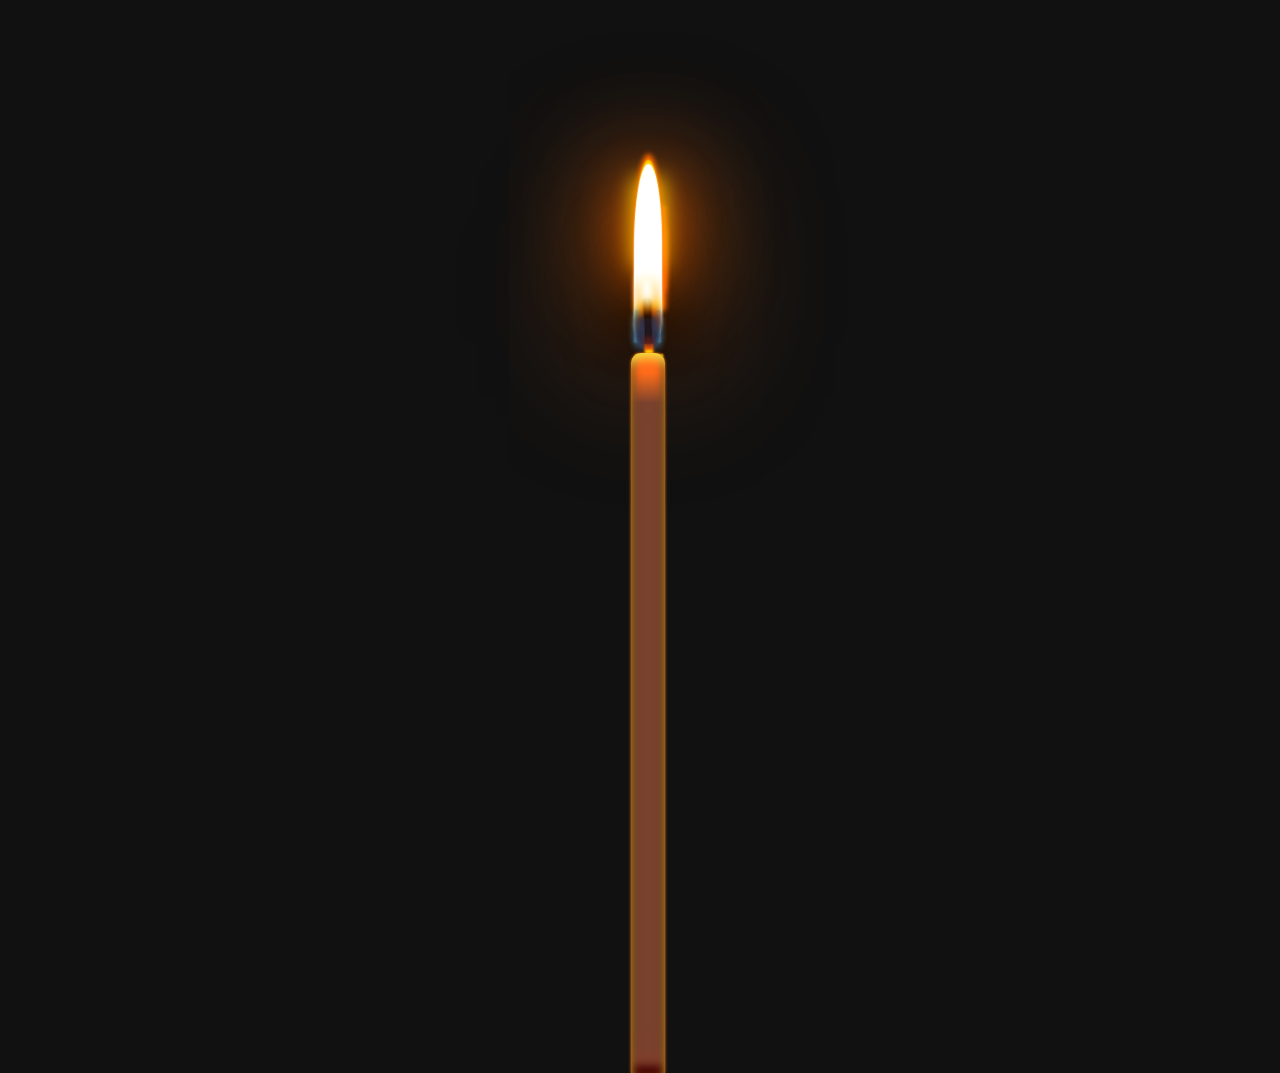
<file: animated-candle-youtube-main/animated-candle-youtube-main/index.html>
<!DOCTYPE html>
<html lang="en">
  <head>
    <meta charset="UTF-8" />
    <meta http-equiv="X-UA-Compatible" content="IE=edge" />
    <meta name="viewport" content="width=device-width, initial-scale=1.0" />
    <link rel="stylesheet" href="./style.css" />
    <title>Animated Candle</title>
  </head>
  <body>
    <div class="candle">
      <div class="flame">
        <div class="shadows"></div>
        <div class="top"></div>
        <div class="mid"></div>
        <div class="bottom"></div>
      </div>
      <div class="wick"></div>
      <div class="wax"></div>
    </div>
  </body>
</html>
</file>
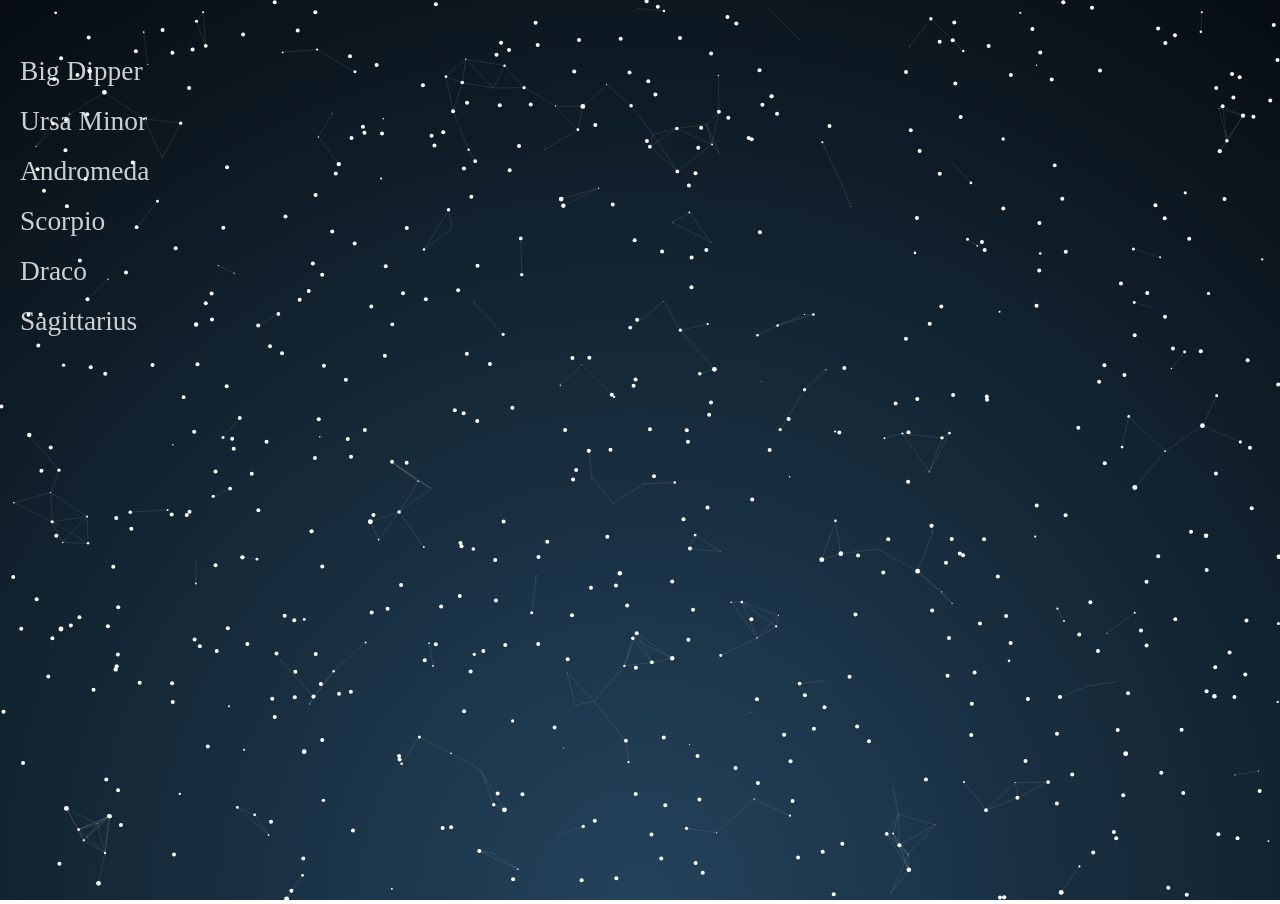
<file: themes/star/index.html>
<!DOCTYPE html>
<html>
<head>
  <meta charset="UTF-8">
  <title>Star Constellations</title>
  <link rel="stylesheet" href="style.css">
</head>
<body>
	<svg id="svg" width="100%" height="100vh" >
    <defs>
			<linearGradient
       id="grad"
       x1="50%"
       y1="100%"
       x2="50%"
       y2="10%">
        <stop
          offset="0%"
          style="stop-color: #1B3347; stop-opacity:1"/>
      	<stop
          offset="100%"
          style="stop-color: #172C3C;stop-opacity:1"/>
      </linearGradient>
      <radialGradient id="test">
        <stop offset="40%" style="stop-color: #fff;"/>
        <stop offset= "70%" style="stop-color: #23435c;"/>
    	</radialGradient>
      <filter
        id="shadow"
        width="200"
        height="200">
          <feOffset
            result="offOut"
            in="SourceGraphic"
            dx="1"
            dy="1"/>
		      <feGaussianBlur
            result="blurOut"
            in="offOut"
            stdDeviation="3"/>
		      <feBlend
            in="SourceGraphic"
            in2="blurOut"
            mode="normal"/>
      </filter>
		</defs>
		<g
       transform="translate(20, 80)"
       id="list">
			<text class="list-item" id="0">
        Big Dipper
      </text>
			<text
        y="50" class="list-item" id="1">
        Ursa Minor
      </text>
			<text
        y="100" class="list-item" id="2">
        Andromeda
      </text>
			<text y="150" class="list-item" id="3">
        Scorpio
      </text>
			<text y="200" class="list-item" id="4" >
        Draco
      </text>
			<text y="250" class="list-item" id="5" >
        Sagittarius
      </text>
			<text id="10" class="list-item"></text>
		</g>
	</svg>
  <script src="script.js"></script>
</body>
</html>
</file>
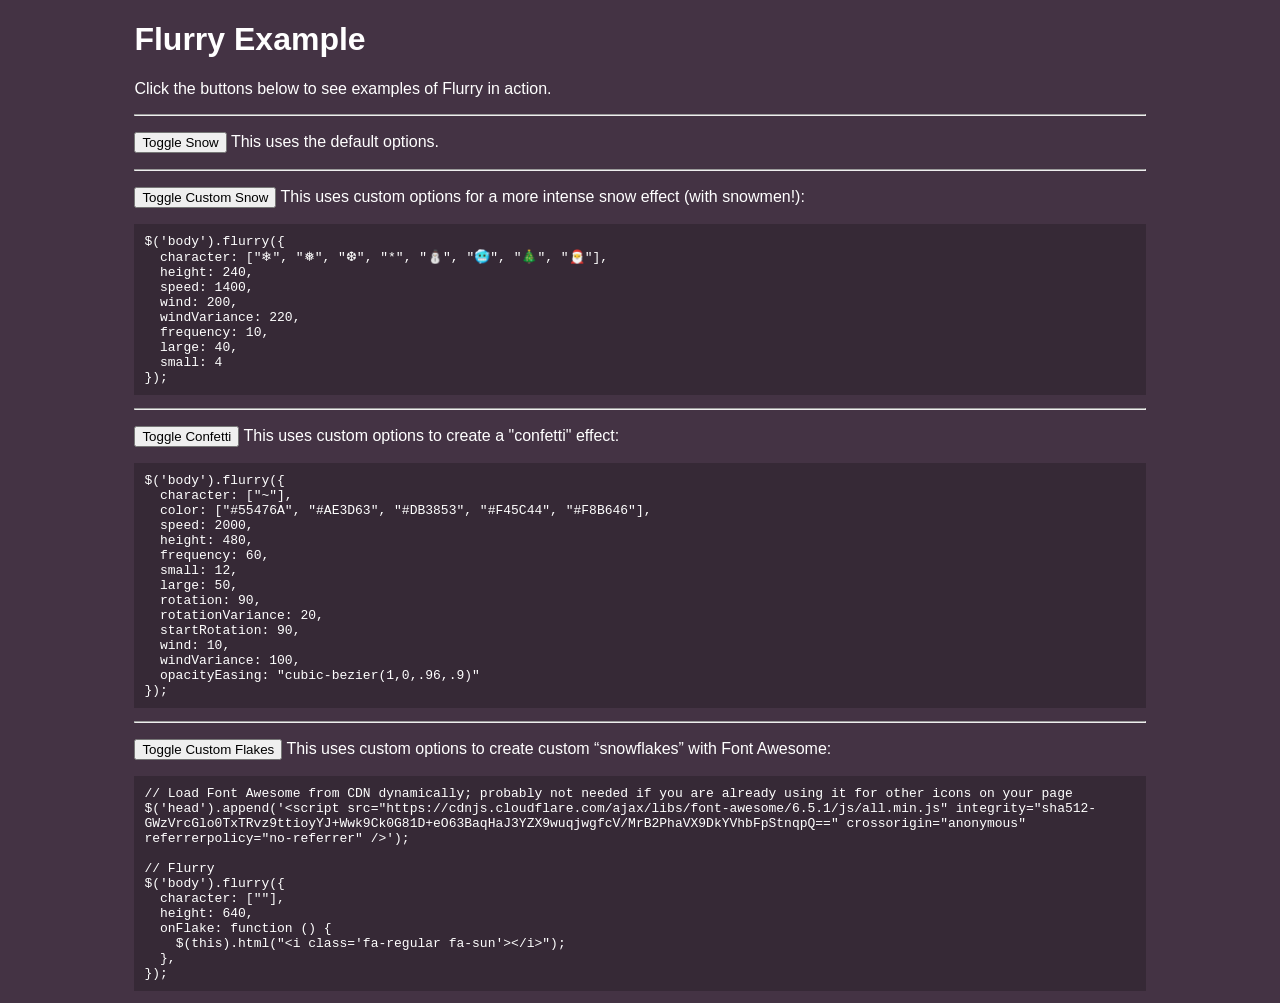
<file: themes/Real SNOW/Customizable-Snow-Falling-Effect-With-jQuery-CSS3-Flurry/index.html>
<!DOCTYPE html>
<html>
  <head>
    <meta charset="utf-8" />
    <title>Flurry Example</title>
    <meta name="viewport" content="width=device-width, initial-scale=1" />
    <style>
      body {
        background: #443344;
        color: white;
        font-family: sans-serif;
      }
      main {
        margin: 0 auto;
        max-width: 80%;
      }
      pre {
        background-color: rgba(0, 0, 0, 0.2);
        padding: 10px;
        white-space: pre-wrap;
        max-width: 100%;
      }
    </style>
    <script src="https://ajax.googleapis.com/ajax/libs/jquery/1.10.2/jquery.min.js"></script>
    <script src="jquery.flurry.js"></script>
    <script>
      $(document).ready(function () {
        // Snow toggle
        $(".toggle-snow").on("click", function (event) {
          event.preventDefault();

          try {
            $("body").flurry("destroy");
          } catch (err) {
          } finally {
            $("body").flurry();
          }
        });

        // Custom snow toggle
        $(".toggle-custom-snow").on("click", function (event) {
          event.preventDefault();

          try {
            $("body").flurry("destroy");
          } catch (err) {
          } finally {
            $("body").flurry({
              character: ["❄", "❅", "❆", "*", "⛄", "🥶", "🎄", "🎅"],
              height: 240,
              speed: 1400,
              wind: 200,
              windVariance: 220,
              frequency: 10,
              large: 40,
              small: 4,
            });
          }
        });

        // Confetti toggle
        $(".toggle-confetti").on("click", function (event) {
          event.preventDefault();

          try {
            $("body").flurry("destroy");
          } catch (err) {
          } finally {
            $("body").flurry({
              character: ["~"],
              color: ["#55476A", "#AE3D63", "#DB3853", "#F45C44", "#F8B646"],
              speed: 2000,
              height: 480,
              frequency: 60,
              small: 12,
              large: 50,
              rotation: 90,
              rotationVariance: 20,
              startRotation: 90,
              wind: 10,
              windVariance: 100,
              opacityEasing: "cubic-bezier(1,0,.96,.9)",
            });
          }
        });

        // Custom flake toggle
        $(".toggle-custom-flake").on("click", function (event) {
          event.preventDefault();

          try {
            $("body").flurry("destroy");
          } catch (err) {
          } finally {
            // Load Font Awesome CSS
            $("head").append(
              '<script src="https://cdnjs.cloudflare.com/ajax/libs/font-awesome/6.5.1/js/all.min.js" integrity="sha512-GWzVrcGlo0TxTRvz9ttioyYJ+Wwk9Ck0G81D+eO63BaqHaJ3YZX9wuqjwgfcV/MrB2PhaVX9DkYVhbFpStnqpQ==" crossorigin="anonymous" referrerpolicy="no-referrer" />'
            );

            // Flurry
            $("body").flurry({
              character: [""],
              height: 640,
              onFlake: function () {
                $(this).html("<i class='fa-regular fa-sun'></i>");
              },
            });
          }
        });
      });
    </script>
  </head>
  <body>
    <main>
      <h1>Flurry Example</h1>
      <p>Click the buttons below to see examples of Flurry in action.</p>
      <hr />
      <p>
        <button class="toggle-snow">Toggle Snow</button> This uses the default
        options.
      </p>
      <hr />
      <p>
        <button class="toggle-custom-snow">Toggle Custom Snow</button> This uses
        custom options for a more intense snow effect (with snowmen!):
      </p>
      <pre>
$('body').flurry({
  character: ["❄", "❅", "❆", "*", "⛄", "🥶", "🎄", "🎅"],
  height: 240,
  speed: 1400,
  wind: 200,
  windVariance: 220,
  frequency: 10,
  large: 40,
  small: 4
});</pre
      >
      <hr />
      <p>
        <button class="toggle-confetti">Toggle Confetti</button> This uses
        custom options to create a "confetti" effect:
      </p>
      <pre>
$('body').flurry({
  character: ["~"],
  color: ["#55476A", "#AE3D63", "#DB3853", "#F45C44", "#F8B646"],
  speed: 2000,
  height: 480,
  frequency: 60,
  small: 12,
  large: 50,
  rotation: 90,
  rotationVariance: 20,
  startRotation: 90,
  wind: 10,
  windVariance: 100,
  opacityEasing: "cubic-bezier(1,0,.96,.9)"
});</pre
      >
      <hr />
      <p>
        <button class="toggle-custom-flake">Toggle Custom Flakes</button> This
        uses custom options to create custom &ldquo;snowflakes&rdquo; with Font
        Awesome:
      </p>
      <pre>
// Load Font Awesome from CDN dynamically; probably not needed if you are already using it for other icons on your page
$('head').append('&lt;script src="https://cdnjs.cloudflare.com/ajax/libs/font-awesome/6.5.1/js/all.min.js" integrity="sha512-GWzVrcGlo0TxTRvz9ttioyYJ+Wwk9Ck0G81D+eO63BaqHaJ3YZX9wuqjwgfcV/MrB2PhaVX9DkYVhbFpStnqpQ==" crossorigin="anonymous" referrerpolicy="no-referrer" /&gt;');

// Flurry
$('body').flurry({
  character: [""],
  height: 640,
  onFlake: function () {
    $(this).html("&lt;i class='fa-regular fa-sun'&gt;&lt;/i&gt;");
  },
});</pre
      >
    </main>
  </body>
</html>
</file>
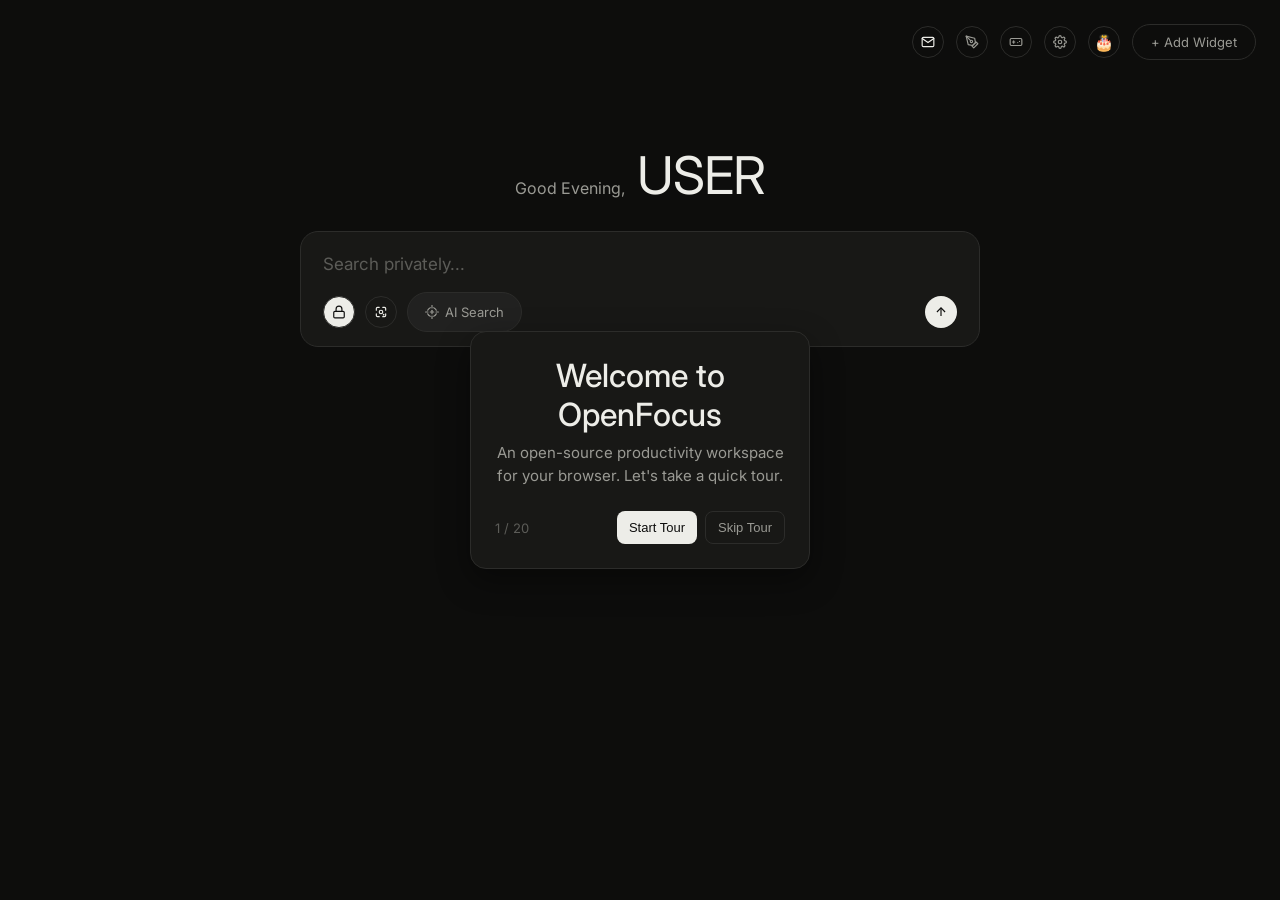
<file: newtab.html>
<!DOCTYPE html>
<html lang="en">

<head>
  <meta charset="UTF-8">
  <title>New Tab</title>
  <link rel="stylesheet" href="styles/base.css">
  <link rel="stylesheet" href="styles/widgets.css">
  <link rel="stylesheet" href="styles/modal.css">
  <link rel="stylesheet" href="styles/birthday.css">
</head>

<body>

  <!-- Theme Background Container -->
  <div id="themeCanvasContainer"></div>
  <div id="customBgOverlay" style="position:fixed; inset:0; z-index:-1; pointer-events:none; background-size:cover; background-position:center; background-repeat:no-repeat; transition: opacity 0.3s ease; opacity: 0;"></div>

  <main class="wrap">

    <div class="top-right-controls">
      <a href="https://mail.google.com" class="icon-btn" aria-label="Gmail" title="Gmail"
        style="text-decoration:none; color:inherit; display:flex; align-items:center; justify-content:center;">
        <svg width="20" height="20" viewBox="0 0 24 24" fill="none" stroke="currentColor" stroke-width="2"
          stroke-linecap="round" stroke-linejoin="round">
          <path d="M4 4h16c1.1 0 2 .9 2 2v12c0 1.1-.9 2-2 2H4c-1.1 0-2-.9-2-2V6c0-1.1.9-2 2-2z"></path>
          <polyline points="22,6 12,13 2,6"></polyline>
        </svg>
      </a>
      <button id="themeBtn" class="icon-btn" aria-label="Change Theme" title="Themes">
        <svg width="20" height="20" viewBox="0 0 24 24" fill="none" stroke="currentColor" stroke-width="2"
          stroke-linecap="round" stroke-linejoin="round">
          <path d="M12 19l7-7 3 3-7 7-3-3z"></path>
          <path d="M18 13l-1.5-7.5L2 2l3.5 14.5L13 18l5-5z"></path>
          <path d="M2 2l7.586 7.586"></path>
          <circle cx="11" cy="11" r="2"></circle>
        </svg>
      </button>
      <button id="gameBtn" class="icon-btn" aria-label="Play Games" title="Games">
        <svg width="20" height="20" viewBox="0 0 24 24" fill="none" stroke="currentColor" stroke-width="2"
          stroke-linecap="round" stroke-linejoin="round">
          <rect x="2" y="6" width="20" height="12" rx="2" ry="2"></rect>
          <path d="M6 12h4M8 10v4M15 13h.01M18 11h.01"></path>
        </svg>
      </button>
      <button id="settingsBtn" class="icon-btn" aria-label="Settings" title="Settings">
        <svg width="20" height="20" viewBox="0 0 24 24" fill="none" stroke="currentColor" stroke-width="2"
          stroke-linecap="round" stroke-linejoin="round">
          <circle cx="12" cy="12" r="3"></circle>
          <path
            d="M19.4 15a1.65 1.65 0 0 0 .33 1.82l.06.06a2 2 0 0 1-2.83 2.83l-.06-.06a1.65 1.65 0 0 0-1.82-.33 1.65 1.65 0 0 0-1 1.51V21a2 2 0 0 1-4 0v-.09A1.65 1.65 0 0 0 9 19.4a1.65 1.65 0 0 0-1.82.33l-.06.06a2 2 0 0 1-2.83-2.83l.06-.06A1.65 1.65 0 0 0 4.68 15a1.65 1.65 0 0 0-1.51-1H3a2 2 0 0 1 0-4h.09A1.65 1.65 0 0 0 4.6 9a1.65 1.65 0 0 0-.33-1.82l-.06-.06a2 2 0 0 1 2.83-2.83l.06.06A1.65 1.65 0 0 0 9 4.68a1.65 1.65 0 0 0 1-1.51V3a2 2 0 0 1 4 0v.09a1.65 1.65 0 0 0 1 1.51 1.65 1.65 0 0 0 1.82-.33l.06-.06a2 2 0 0 1 2.83 2.83l-.06.06A1.65 1.65 0 0 0 19.4 9a1.65 1.65 0 0 0 1.51 1H21a2 2 0 0 1 0 4h-.09a1.65 1.65 0 0 0-1.51 1z">
          </path>
        </svg>
      </button>
      <button id="testBdayBtn" class="icon-btn" aria-label="Test Birthday" title="Test Birthday" style="font-size: 16px;">
        🎂
      </button>
      <button type="button" class="add-widget-btn" id="addWidgetBtn" aria-haspopup="dialog" title="Add Widget">
        + Add Widget
      </button>
    </div>

    <header class="greeting-heading-row">
      <p class="greeting-line" id="greetingLine">Good Morning,</p>
      <div class="heading" id="nameHeading">USER</div>
    </header>

    <form class="search-box" id="searchForm">
      <input type="text" id="searchInput" placeholder="Search Google or type a URL" autofocus autocomplete="off">
      <div class="search-footer">
        <div class="search-footer-left">
          <button type="button" class="icon-btn mode-btn" data-mode="private" title="Private Search (Ctrl+1)" aria-label="Private Search">
            <svg width="14" height="14" viewBox="0 0 24 24" fill="none" stroke="currentColor" stroke-width="2" stroke-linecap="round" stroke-linejoin="round">
              <rect x="3" y="11" width="18" height="11" rx="2" ry="2"></rect>
              <path d="M7 11V7a5 5 0 0 1 10 0v4"></path>
            </svg>
          </button>
          <a href="https://lens.google.com" class="icon-btn" title="Google Lens" aria-label="Google Lens"
            style="text-decoration:none; color:inherit; display:flex; align-items:center; justify-content:center;">
            <svg width="14" height="14" viewBox="0 0 24 24" fill="none" stroke="currentColor" stroke-width="2"
              stroke-linecap="round" stroke-linejoin="round">
              <path d="M4 9V6a2 2 0 0 1 2-2h3"></path>
              <path d="M15 4h3a2 2 0 0 1 2 2v3"></path>
              <path d="M20 15v3a2 2 0 0 1-2 2h-3"></path>
              <path d="M9 20H6a2 2 0 0 1-2-2v-3"></path>
              <circle cx="12" cy="12" r="3"></circle>
              <circle cx="16.5" cy="16.5" r="1.5" fill="currentColor" stroke="none"></circle>
            </svg>
          </a>
          <div class="search-mode-switcher" id="searchModeSwitcher">
            <button type="button" class="mode-btn" data-mode="ai" title="AI Search (Ctrl+2)">
              <svg width="14" height="14" viewBox="0 0 24 24" fill="none" stroke="currentColor" stroke-width="2" stroke-linecap="round" stroke-linejoin="round">
                <line x1="12" y1="1" x2="12" y2="5" />
                <line x1="12" y1="19" x2="12" y2="23" />
                <line x1="1" y1="12" x2="5" y2="12" />
                <line x1="19" y1="12" x2="23" y2="12" />
                <line x1="12" y1="9" x2="12" y2="15" />
                <line x1="9" y1="12" x2="15" y2="12" />
                <path d="M 15 4.6 A 8 8 0 0 1 19.4 9" />
                <path d="M 19.4 15 A 8 8 0 0 1 15 19.4" />
                <path d="M 9 19.4 A 8 8 0 0 1 4.6 15" />
                <path d="M 4.6 9 A 8 8 0 0 1 9 4.6" />
              </svg>
              AI Search
            </button>
          </div>
          <div class="search-model-picker-container" id="modelPickerContainer" style="display: none;">
            <button type="button" class="model-select-btn" id="modelSelectBtn" title="Select AI Model (Ctrl+Shift+M)">
              <span class="model-select-icon" id="modelSelectIcon">🤖</span>
              <span class="model-select-name" id="modelSelectName">ChatGPT</span>
              <span class="model-select-arrow">▼</span>
            </button>
            <div class="model-dropdown" id="modelDropdown" style="display: none;">
              <!-- Populated dynamically via JS -->
            </div>
          </div>
        </div>
        <button type="submit" class="submit-btn" aria-label="Search">
          <svg width="14" height="14" viewBox="0 0 24 24" fill="none" stroke="currentColor" stroke-width="2">
            <line x1="12" y1="19" x2="12" y2="5" />
            <polyline points="5 12 12 5 19 12" />
          </svg>
        </button>
      </div>
    </form>

  </main>

  <div id="canvas"></div>
  <div id="modalRoot"></div>
  <div id="onboardingRoot"></div>

  <script src="vendor/browser-polyfill.min.js"></script>
  <script type="module" src="src/newtab/index.js"></script>
</body>

</html>
</file>
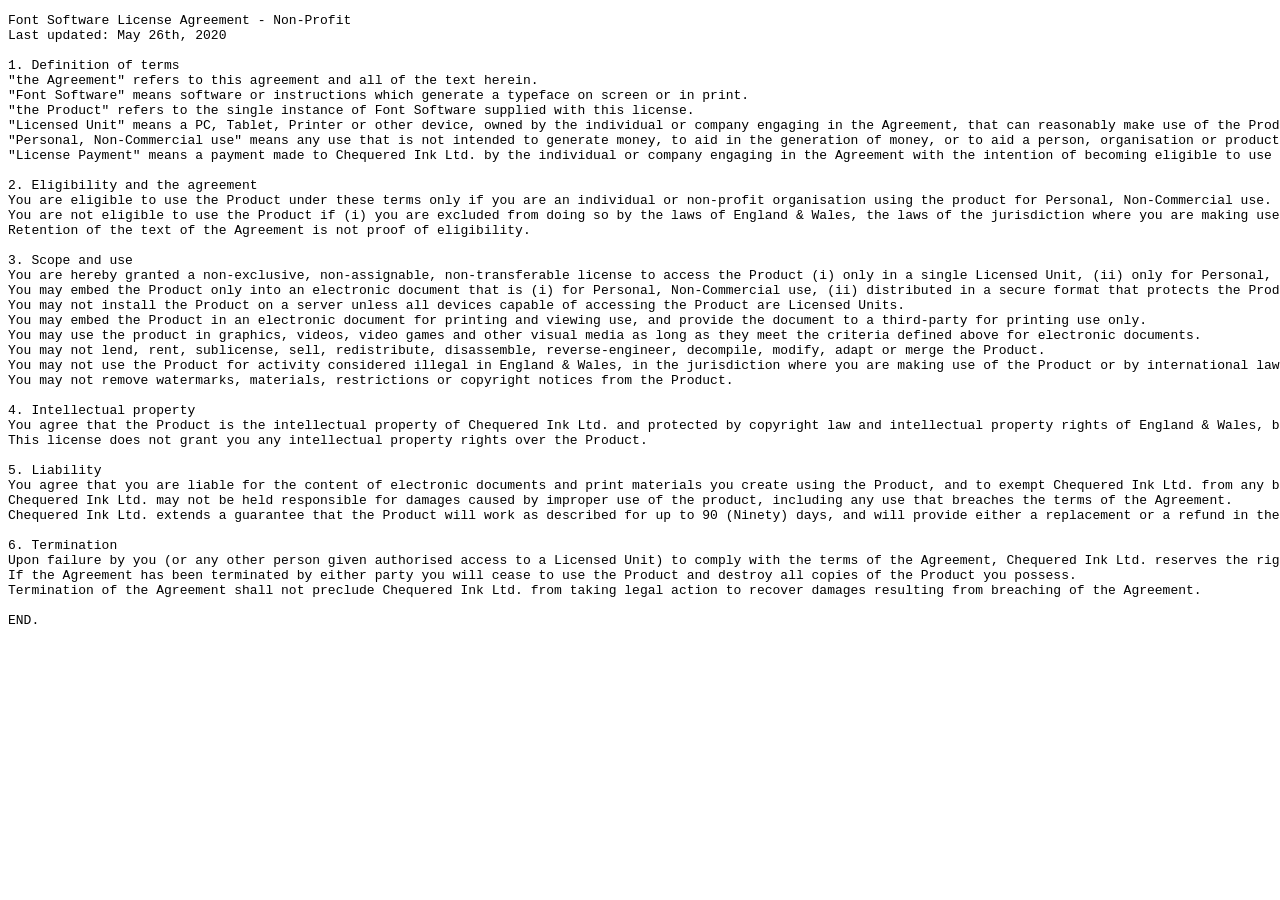
<file: fonts/block-craft/honeycomb-happiness-font/misc/FSLA_NonCommercial_License-d5e8.html>
<!DOCTYPE html>
<html>
<head>
<title>Font Software License Agreement - Non-Commercial</title>
</head>
<body>
<pre>
Font Software License Agreement - Non-Profit
Last updated: May 26th, 2020

1. Definition of terms
"the Agreement" refers to this agreement and all of the text herein.
"Font Software" means software or instructions which generate a typeface on screen or in print.
"the Product" refers to the single instance of Font Software supplied with this license.
"Licensed Unit" means a PC, Tablet, Printer or other device, owned by the individual or company engaging in the Agreement, that can reasonably make use of the Product.
"Personal, Non-Commercial use" means any use that is not intended to generate money, to aid in the generation of money, or to aid a person, organisation or product with the aim of commercial success.
"License Payment" means a payment made to Chequered Ink Ltd. by the individual or company engaging in the Agreement with the intention of becoming eligible to use the Product.

2. Eligibility and the agreement
You are eligible to use the Product under these terms only if you are an individual or non-profit organisation using the product for Personal, Non-Commercial use.
You are not eligible to use the Product if (i) you are excluded from doing so by the laws of England & Wales, the laws of the jurisdiction where you are making use of the Product, or by international law, (ii) you intend to use the Product for criminal activity, (iii) you fail to meet the eligibility criteria above, or (iv) the Agreement has been previously terminated by Chequered Ink Ltd.
Retention of the text of the Agreement is not proof of eligibility.

3. Scope and use
You are hereby granted a non-exclusive, non-assignable, non-transferable license to access the Product (i) only in a single Licensed Unit, (ii) only for Personal, Non-Commercial use, and (iii) subject to the terms and conditions of the Agreement.
You may embed the Product only into an electronic document that is (i) for Personal, Non-Commercial use, (ii) distributed in a secure format that protects the Product from extraction, (iii) not designed to serve the same function as the product, i.e. the document must not allow end-users to use glyphs from the Product for use in their own documents.
You may not install the Product on a server unless all devices capable of accessing the Product are Licensed Units.
You may embed the Product in an electronic document for printing and viewing use, and provide the document to a third-party for printing use only.
You may use the product in graphics, videos, video games and other visual media as long as they meet the criteria defined above for electronic documents.
You may not lend, rent, sublicense, sell, redistribute, disassemble, reverse-engineer, decompile, modify, adapt or merge the Product.
You may not use the Product for activity considered illegal in England & Wales, in the jurisdiction where you are making use of the Product or by international law.
You may not remove watermarks, materials, restrictions or copyright notices from the Product.

4. Intellectual property
You agree that the Product is the intellectual property of Chequered Ink Ltd. and protected by copyright law and intellectual property rights of England & Wales, by the copyright law and intellectual property rights of other nations and by international treaties.
This license does not grant you any intellectual property rights over the Product.

5. Liability
You agree that you are liable for the content of electronic documents and print materials you create using the Product, and to exempt Chequered Ink Ltd. from any blame following your own illegal use of the Product.
Chequered Ink Ltd. may not be held responsible for damages caused by improper use of the product, including any use that breaches the terms of the Agreement.
Chequered Ink Ltd. extends a guarantee that the Product will work as described for up to 90 (Ninety) days, and will provide either a replacement or a refund in the event that the Product demonstrably ceases to function. The maximum refund Chequered Ink Ltd. will pay will not exceed the original License Payment.

6. Termination
Upon failure by you (or any other person given authorised access to a Licensed Unit) to comply with the terms of the Agreement, Chequered Ink Ltd. reserves the right to terminate the Agreement.
If the Agreement has been terminated by either party you will cease to use the Product and destroy all copies of the Product you possess.
Termination of the Agreement shall not preclude Chequered Ink Ltd. from taking legal action to recover damages resulting from breaching of the Agreement.

END.
</pre>
</body>
</html>
</file>
<file: animated-candle-youtube-main/animated-candle-youtube-main/style.css>
body {
  background: #111;
  display: flex;
  position: absolute;
  width: 100%;
  height: 100%;
  overflow: hidden;
}
.candle {
  width: 34px;
  margin: 30px auto 0 auto;
  position: relative;
  height: 80%;
  align-self: flex-end;
  animation: blink 0.1s infinite;
}
.wick {
  position: absolute;
  width: 6px;
  height: 50px;
  background: #23161a;
  top: 110px;
  left: 50%;
  transform: translateX(-50%) skewX(2deg);
  border-radius: 10%;
  box-shadow: 0 0 2px 0 black;
}
.wick::before {
  content: "";
  position: absolute;
  width: 0;
  left: 50%;
  height: 10px;
  box-shadow: 0 -14px 10px 8px white, 0 -10px 10px 8px rgba(255, 215, 0, 0.7),
    0 -3px 10px 8px rgba(255, 106, 0, 0.7), 0 6px 3px 4px black;
}
.wick::after {
  content: "";
  position: absolute;
  width: 0;
  left: 50%;
  bottom: 0;
  height: 0;
  box-shadow: 0 5px 2px 3px gold, 0 20px 2px 14px gold,
    0 -6px 4px 5px rgba(98, 33, 27, 0.8), 0 0px 1px 4px rgba(255, 106, 0, 0.7),
    0 0px 3px 4px #ff6a00, 0 5px 3px 4px gold;
}
.flame {
  width: 20px;
  height: 150px;
  margin: 0 auto;
  position: relative;
  transform-origin: 50% 90%;
  animation: move 3s infinite, move-left 3s infinite;
}
.flame .top {
  width: 20px;
  height: 100%;
  position: absolute;
  top: 0;
  left: 0;
  background: white;
  border-top-left-radius: 500%;
  border-bottom-left-radius: 50px;
  border-top-right-radius: 500%;
  border-bottom-right-radius: 50px;
  transform: skewY(-10deg);
  box-shadow: 0 0px 0px 3px white, 0 -20px 1px 4px white, 0 -25px 2px 3px gold,
    0 -30px 5px 4px #ff6a00, 0 0px 150px 10px #ff6a00, 0 -10px 2px 4px white,
    0 -5px 3px 3px white;
  animation: flame-up 4s infinite;
}
.flame .shadows {
  position: absolute;
  left: 50%;
  top: 0;
  width: 1px;
  height: 60px;
  border-radius: 50%;
  box-shadow: 0 5px 20px 15px gold, 0 0px 100px 20px #ff6a00,
    0 15px 50px 15px #ff6a00, 5px 30px 5px 13px #ff6a00,
    5px 50px 5px 13px #ff6a00, 0 75px 50px 30px black;
}
.flame .bottom {
  transform: scale(0.9);
  position: absolute;
  bottom: 6px;
  left: 9px;
  width: 1px;
  height: 8px;
  background: #2c2b39;
  border-radius: 1%;
  box-shadow: 0 6px 10px 12px rgba(60, 76, 125, 0.3), 0 0px 4px 8px #2c2b39,
    0 -12px 10px 8px rgba(255, 106, 0, 0.5), 0 5px 7px 12px #2c2b39,
    0 -3px 10px 12px #2c2b39, 5px -10px 10px 5px red, 0 -15px 10px 10px gold,
    5px -25px 10px 5px gold, 0 2px 5px 10px #30537d, 0 -2px 2px 14px #76daff,
    0 2px 10px 12px #76daff;
}
.wax {
  position: relative;
  top: 15px;
  width: 100%;
  height: 100%;
  background: #ff9224;
  background: linear-gradient(
    to bottom,
    #ff9224 0px,
    #ff9224 20px,
    #58523a 50px
  );
  border-top-left-radius: 10px;
  border-top-right-radius: 10px;
  box-shadow: inset 0 7px 12px -2px #fbf348,
    inset 0 9px 57px -3px rgba(255, 0, 0, 0.4), inset 0 -5px 8px 2px black,
    0 0 3px 0px #ff6a00;
}
@keyframes move {
  0% {
    transform: skewX(2deg) skewY(5deg);
  }
  50% {
    transform: skewX(-2deg) skewY(0deg);
  }
  100% {
    transform: skewX(2deg) skewY(5deg);
  }
}
@keyframes move-left {
  50% {
    transform: skewX(3deg);
  }
}
@keyframes flame-up {
  50% {
    box-shadow: 0 0px 0px 3px white, 0 -38px 1px 2px white, 0 -41px 2px 3px gold,
      0 -50px 5px 4px #ff6a00, 0 0px 150px 10px #ff6a00, 0 -10px 2px 4px white,
      0 -5px 3px 3px white;
  }
}
@keyframes blink {
  50% {
    opacity: 0.95;
  }
}
</file>
<file: themes/star/style.css>
html {
  overflow: hidden
}
body, svg  {
  padding: 0;
  margin: 0;
  border: 0
}
#svg {
  height: 100vh;
  background: radial-gradient(circle at bottom, #23435c, #070d12)
}
.animate {
  animation: starFlash 3s linear infinite;
  box-shadow: 0px 0px 5px #fff
}
text {
  font-family: 'Space Mono';
  opacity: .8;
  fill: #fff
}
.desc {
  font-size:  calc(17 + (20 - 17) * (100vw - 600px) / (1700 - 600))
}
.list-item {
  font-size: calc(20px + (32 - 20) * (100vw - 600px) / (1700 - 600))
}
.list-item {
  cursor: pointer
}
.desc {
  opacity: 0;
  animation: text 1s 1.5s linear forwards
}
.cStar {
  fill:#fff;
  opacity: 0;
  animation: visibleStar 1s ease forwards
}
#constellation {
  animation: dash 3.5s .5s linear forwards
}
.list-item:hover {
  opacity: .5
}

/*Pause animation when path is drowing to encrease FPS*/
.paused {
  -webkit-animation-play-state:paused;
  -moz-animation-play-state:paused;
  -o-animation-play-state:paused;
  animation-play-state:paused;
}

/* Keyframs */
@keyframes dash {100% {stroke-dashoffset: 0} }
@keyframes visibleStar {100% {opacity: 1} }
@keyframes text {100% {opacity: 1} }

		/*Chrome suported only*/
@keyframes starFlash {
  0% {
    r: 2.5
  }
  50% {
    r: .5
  }
  100% {
    r: 1.5
  }
}
</file>
<file: styles/base.css>
/* Theme tokens and home-screen layout. The :root palette, heading, and
   search-box styles are carried over UNCHANGED from the original design —
   the design is the source of truth; do not restyle. */

@import url('https://fonts.googleapis.com/css2?family=Inter:wght@400;500;600;700&display=swap');

:root {
  --bg: #0D0D0C;
  --surface: #181816;
  --surface-raised: #212120;
  --border: #2C2C2A;
  --text: #EDEDE8;
  --text-dim: #9A9A94;
  --text-faint: #5C5C58;

  /* Grayscale progress/heat scale (0% → 100% brightness). Never colors. */
  --heat-0: #2C2C2A;
  --heat-1: #555555;
  --heat-2: #888888;
  --heat-3: #C8C8C8;
  --heat-4: #FFFFFF;
}

* {
  box-sizing: border-box;
  margin: 0;
  padding: 0;
}

html,
body {
  height: 100%;
}

body {
  background: var(--bg);
  color: var(--text);
  font-family: 'Inter', -apple-system, BlinkMacSystemFont, sans-serif;
  display: flex;
  flex-direction: column;
  align-items: center;
  padding: 16vh 24px 60px;
  min-height: 100vh;
}

:focus-visible {
  outline: 2px solid var(--text-dim);
  outline-offset: 2px;
}

.hidden {
  display: none !important;
}

.wrap {
  width: 100%;
  max-width: 680px;
  display: flex;
  flex-direction: column;
  align-items: center;
  gap: 24px;
}

/* --- Greeting + heading share one line --- */
.greeting-heading-row {
  display: flex;
  align-items: baseline;
  gap: 12px;
}

.greeting-line {
  font-size: 16px;
  color: var(--text-dim);
}

/* --- Wordmark-style heading --- */
.heading {
  font-size: 52px;
  font-weight: 400;
  letter-spacing: -0.02em;
  color: var(--text);
}

/* --- Search: card with border, no fill accent --- */
form.search-box {
  width: 100%;
  background: var(--surface);
  border: 1px solid var(--border);
  border-radius: 18px;
  padding: 22px 22px 14px;
  display: flex;
  flex-direction: column;
  gap: 18px;
}

input[type="text"] {
  width: 100%;
  border: none;
  outline: none;
  background: transparent;
  font-family: 'Inter', sans-serif;
  font-size: 17px;
  color: var(--text);
}

input[type="text"]::placeholder {
  color: var(--text-faint);
}

.search-footer {
  display: flex;
  align-items: center;
  justify-content: space-between;
}

.search-footer-left {
  display: flex;
  align-items: center;
  gap: 10px;
}

.icon-btn {
  width: 32px;
  height: 32px;
  border-radius: 50%;
  border: 1px solid var(--border);
  background: transparent;
  color: var(--text-dim);
  display: flex;
  align-items: center;
  justify-content: center;
  cursor: pointer;
  font-size: 16px;
}

.mode-pill {
  display: flex;
  align-items: center;
  gap: 6px;
  border: 1px solid var(--border);
  background: transparent;
  color: var(--text-dim);
  border-radius: 999px;
  padding: 7px 14px;
  font-size: 13px;
}

.submit-btn {
  width: 32px;
  height: 32px;
  border-radius: 50%;
  background: var(--text);
  color: var(--bg);
  border: none;
  display: flex;
  align-items: center;
  justify-content: center;
  cursor: pointer;
}

/* --- Top Right Controls & Icon Buttons --- */
.top-right-controls {
  position: absolute;
  top: 24px;
  right: 24px;
  display: flex;
  gap: 12px;
  align-items: center;
  z-index: 1000;
}

.icon-btn {
  background: transparent;
  color: var(--text-dim);
  border: 1px solid var(--border);
  cursor: pointer;
  padding: 8px;
  border-radius: 999px;
  display: flex;
  align-items: center;
  justify-content: center;
  transition: all 0.2s;
}

.icon-btn:hover {
  background: var(--surface-raised);
  color: var(--text);
}

/* --- Add Widget button (same pill language as the timer controls) --- */
.add-widget-btn {
  border: 1px solid var(--border);
  background: transparent;
  color: var(--text-dim);
  font-family: inherit;
  font-size: 13px;
  padding: 9px 18px;
  border-radius: 999px;
  cursor: pointer;
}

.add-widget-btn:hover {
  color: var(--text);
  opacity: 0.85;
}

/* --- Onboarding System --- */
.onboarding-overlay {
  position: fixed;
  inset: 0;
  z-index: 9999;
  pointer-events: none;
}

.onboarding-spotlight {
  position: absolute;
  border-radius: 12px;
  box-shadow: 0 0 0 9999px rgba(0, 0, 0, 0.75);
  transition: all 0.4s cubic-bezier(0.25, 1, 0.5, 1);
  pointer-events: auto;
  /* Traps clicks inside the dark overlay */
}

.tour-card {
  position: absolute;
  background: var(--surface);
  border: 1px solid var(--border);
  border-radius: 16px;
  padding: 24px;
  width: 340px;
  box-shadow: 0 12px 32px rgba(0, 0, 0, 0.4);
  transition: all 0.4s cubic-bezier(0.25, 1, 0.5, 1);
  z-index: 10000;
  pointer-events: auto;
}

.tour-card.welcome-mode {
  text-align: center;
}

.tour-title {
  font-size: 20px;
  font-weight: 500;
  color: var(--text);
  margin-bottom: 8px;
}

.tour-card.welcome-mode .tour-title {
  font-size: 32px;
}

.tour-desc {
  font-size: 15px;
  color: var(--text-dim);
  line-height: 1.5;
  margin-bottom: 24px;
}

.tour-footer {
  display: flex;
  align-items: center;
  justify-content: space-between;
}

.tour-progress {
  font-size: 13px;
  color: var(--text-faint);
}

.tour-controls {
  display: flex;
  gap: 8px;
}

.tour-btn {
  background: transparent;
  color: var(--text-dim);
  border: 1px solid var(--border);
  border-radius: 8px;
  padding: 8px 12px;
  font-size: 13px;
  cursor: pointer;
  transition: all 0.2s;
}

.tour-btn:hover {
  background: var(--surface-raised);
  color: var(--text);
}

.tour-btn.next {
  background: var(--text);
  color: var(--bg);
  border: none;
}

.tour-btn.next:hover {
  opacity: 0.9;
}

/* --- Welcome Screen --- */
.welcome-overlay {
  position: fixed;
  inset: 0;
  background: var(--bg);
  display: flex;
  flex-direction: column;
  align-items: center;
  justify-content: center;
  z-index: 10000;
  padding: 24px;
}

.welcome-content {
  width: 100%;
  max-width: 400px;
  display: flex;
  flex-direction: column;
  gap: 24px;
  text-align: center;
}

.welcome-title {
  font-size: 32px;
  font-weight: 500;
  color: var(--text);
  margin-bottom: 8px;
}

.welcome-form {
  display: flex;
  flex-direction: column;
  gap: 16px;
}

.welcome-input {
  background: var(--surface);
  border: 1px solid var(--border);
  border-radius: 12px;
  padding: 16px;
  font-size: 16px;
  color: var(--text);
  font-family: inherit;
  outline: none;
  text-align: center;
}

.welcome-input:focus {
  border-color: var(--text-dim);
}

.welcome-btn {
  background: var(--text);
  color: var(--bg);
  border: none;
  border-radius: 12px;
  padding: 14px;
  font-size: 15px;
  font-weight: 500;
  cursor: pointer;
}

.welcome-btn:hover {
  opacity: 0.9;
}

/* --- Search Mode Switcher & Model Picker --- */
.search-mode-switcher {
  display: flex;
  align-items: center;
  background: var(--surface-raised);
  border: 1px solid var(--border);
  border-radius: 999px;
  padding: 4px;
  gap: 2px;
}

.mode-btn {
  background: transparent;
  color: var(--text-dim);
  border: 1px solid transparent;
  border-radius: 999px;
  padding: 6px 12px;
  font-size: 13px;
  font-family: inherit;
  cursor: pointer;
  transition: all 0.15s ease;
  display: flex;
  align-items: center;
  gap: 6px;
}

.icon-btn.mode-btn {
  padding: 0;
  border: 1px solid var(--border);
}

.mode-btn:hover {
  color: var(--text);
}

.mode-btn.active {
  background: var(--text);
  color: var(--bg);
  font-weight: 500;
}

.search-model-picker-container {
  position: relative;
  display: flex;
  align-items: center;
}

.model-select-btn {
  display: flex;
  align-items: center;
  gap: 6px;
  background: transparent;
  color: var(--text-dim);
  border: 1px solid var(--border);
  border-radius: 999px;
  padding: 6px 12px;
  font-size: 13px;
  font-family: inherit;
  cursor: pointer;
  transition: all 0.15s ease;
}

.model-select-btn:hover {
  background: var(--surface-raised);
  color: var(--text);
}

.model-select-icon {
  font-size: 14px;
}

.model-select-arrow {
  font-size: 10px;
  margin-left: 4px;
  opacity: 0.6;
}

.model-dropdown {
  position: absolute;
  top: 100%;
  right: 0;
  margin-top: 8px;
  background: var(--surface);
  border: 1px solid var(--border);
  border-radius: 12px;
  padding: 8px;
  display: flex;
  flex-direction: column;
  gap: 4px;
  min-width: 240px;
  max-height: 300px;
  overflow-y: auto;
  scrollbar-width: none;
  /* Firefox */
  box-shadow: 0 8px 24px rgba(0, 0, 0, 0.4);
  z-index: 100;
}

.model-dropdown::-webkit-scrollbar {
  display: none;
  /* Chrome/Safari/Edge */
}

.model-option {
  display: flex;
  align-items: center;
  gap: 8px;
  background: transparent;
  border: none;
  color: var(--text-dim);
  padding: 8px 12px;
  border-radius: 8px;
  font-family: inherit;
  font-size: 13px;
  text-align: left;
  cursor: pointer;
  transition: all 0.15s ease;
}

.model-option:hover,
.model-option.selected {
  background: var(--surface-raised);
  color: var(--text);
}

.model-option-family {
  font-size: 11px;
  color: var(--text-faint);
  margin-left: 6px;
}

.model-option-lock {
  margin-left: auto;
  color: var(--text-faint);
  opacity: 0.7;
}

.model-dropdown-header {
  display: flex;
  align-items: center;
  justify-content: space-between;
  padding: 8px 12px;
  font-size: 12px;
  color: var(--text-dim);
  border-bottom: 1px solid var(--border);
  margin-bottom: 4px;
}
</file>
<file: styles/widgets.css>
/* Widget frames, per-widget UI, and floating sticky notes. Everything reuses
   the original design language: surface cards, 1px borders, 18px radius,
   pill buttons, the original todo-list row styles. Grayscale only. */

/* --- Canvas: full-viewport layer; empty space passes clicks through --- */
#canvas {
  position: fixed;
  inset: 0;
  pointer-events: none;
  z-index: 5;
}

.widget,
.note {
  pointer-events: auto;
}

/* --- Widget frame --- */
.widget {
  position: absolute;
  display: flex;
  flex-direction: column;
  min-width: 280px;
  max-width: 90vw;
  background: var(--surface);
  border: 1px solid var(--border);
  border-radius: 18px;
}

.widget-header {
  display: flex;
  justify-content: space-between;
  align-items: center;
  gap: 12px;
  padding: 14px 18px;
  border-bottom: 1px solid var(--border);
  cursor: grab;
  user-select: none;
}

.widget-header:active {
  cursor: grabbing;
}

.widget-title {
  font-size: 13px;
  font-weight: 500;
  text-transform: uppercase;
  letter-spacing: 0.05em;
  color: var(--text-dim);
}

.widget-actions {
  display: flex;
  gap: 4px;
}

.widget-action {
  width: 24px;
  height: 24px;
  border: none;
  border-radius: 50%;
  background: transparent;
  color: var(--text-faint);
  font-size: 13px;
  cursor: pointer;
  display: flex;
  align-items: center;
  justify-content: center;
}

.widget-action:hover {
  color: var(--text);
  background: var(--surface-raised);
}

.widget-body {
  flex: 1;
  padding: 16px 18px;
  overflow: auto;
  display: flex;
  flex-direction: column;
  gap: 12px;
  scrollbar-width: none; /* Firefox */
}

.widget-body::-webkit-scrollbar {
  display: none; /* Chrome/Safari/Edge */
}

.resize-grip {
  position: absolute;
  right: 5px;
  bottom: 5px;
  width: 14px;
  height: 14px;
  border-right: 2px solid var(--text-faint);
  border-bottom: 2px solid var(--text-faint);
  border-bottom-right-radius: 8px;
  cursor: nwse-resize;
  opacity: 0.6;
}

.resize-grip:hover {
  opacity: 1;
}

/* --- Shared controls --- */
.pill-btn {
  border: 1px solid var(--border);
  background: transparent;
  color: var(--text);
  font-family: inherit;
  font-size: 13px;
  padding: 9px 16px;
  border-radius: 999px;
  cursor: pointer;
  align-self: flex-start;
}

.pill-btn:hover {
  opacity: 0.85;
}

.pill-btn.primary {
  background: var(--text);
  border-color: var(--text);
  color: var(--bg);
  font-weight: 500;
}

.icon-action {
  background: none;
  border: none;
  color: var(--text-faint);
  cursor: pointer;
  font-size: 14px;
  padding: 2px 4px;
}

.icon-action:hover {
  color: var(--text);
}

.chip {
  border: 1px solid var(--border);
  background: transparent;
  color: var(--text-dim);
  font-family: inherit;
  font-size: 12px;
  padding: 5px 10px;
  border-radius: 999px;
  cursor: pointer;
}

.chip.active {
  background: var(--text);
  border-color: var(--text);
  color: var(--bg);
  font-weight: 500;
}

.chips-row {
  display: flex;
  flex-wrap: wrap;
  gap: 6px;
}

.check-label {
  display: flex;
  align-items: center;
  gap: 8px;
  font-size: 13px;
  color: var(--text-dim);
  cursor: pointer;
}

.field {
  background: var(--surface-raised);
  border: 1px solid var(--border);
  border-radius: 8px;
  color: var(--text);
  font-family: inherit;
  font-size: 13px;
  padding: 7px 10px;
}

.field-label {
  display: flex;
  flex-direction: column;
  gap: 4px;
  flex: 1;
}

.field-caption {
  font-size: 11px;
  text-transform: uppercase;
  letter-spacing: 0.05em;
  color: var(--text-faint);
}

.form-row {
  display: flex;
  gap: 8px;
}

.form-actions {
  display: flex;
  gap: 8px;
}

.count {
  font-size: 12px;
  color: var(--text-faint);
  border: 1px solid var(--border);
  border-radius: 999px;
  padding: 3px 10px;
}

/* --- Inline add form (original add-todo styling) --- */
form.inline-form {
  display: flex;
  border: 1px solid var(--border);
  border-radius: 999px;
  overflow: hidden;
}

form.inline-form input {
  flex: 1;
  border: none;
  outline: none;
  background: transparent;
  font-family: inherit;
  color: var(--text);
  padding: 10px 16px;
  font-size: 14px;
}

form.inline-form input::placeholder {
  color: var(--text-faint);
}

form.inline-form button {
  border: none;
  background: none;
  color: var(--text-dim);
  font-family: inherit;
  font-weight: 500;
  font-size: 13px;
  padding: 0 18px;
  cursor: pointer;
}

/* --- List rows (original todo-list styling, extended) --- */
ul.todo-list {
  list-style: none;
  display: flex;
  flex-direction: column;
  gap: 4px;
}

ul.todo-list li {
  display: flex;
  align-items: center;
  gap: 12px;
  padding: 10px 12px;
  font-size: 14px;
  border-radius: 10px;
}

ul.todo-list li:hover {
  background: var(--surface-raised);
}

.check {
  flex-shrink: 0;
  width: 16px;
  height: 16px;
  border: 1.5px solid var(--text-faint);
  border-radius: 50%;
  background: transparent;
  color: var(--text);
  cursor: pointer;
  display: flex;
  align-items: center;
  justify-content: center;
  font-size: 10px;
  padding: 0;
}

li.done .check {
  background: var(--text);
  border-color: var(--text);
  color: var(--bg);
}

li.done span.label {
  text-decoration: line-through;
  color: var(--text-faint);
}

span.label {
  flex: 1;
}

.task-label {
  flex: 1;
  display: flex;
  flex-direction: column;
  gap: 4px;
  min-width: 0;
}

.task-meta {
  display: flex;
  flex-wrap: wrap;
  gap: 6px;
  font-size: 11px;
  color: var(--text-faint);
}

.badge {
  font-size: 11px;
  border: 1px solid var(--border);
  border-radius: 999px;
  padding: 2px 8px;
  color: var(--text-dim);
}

.badge.prio-low {
  color: var(--text-faint);
}

.badge.prio-medium {
  color: var(--text-dim);
}

.badge.prio-high {
  color: var(--text);
  border-color: var(--text-dim);
}

.row-actions {
  display: flex;
  gap: 2px;
  visibility: hidden;
}

ul.todo-list li:hover .row-actions,
ul.todo-list li:focus-within .row-actions,
.row-actions-static {
  visibility: visible;
}

.list-divider {
  font-size: 11px;
  text-transform: uppercase;
  letter-spacing: 0.05em;
  color: var(--text-faint);
  padding: 10px 12px 2px;
}

.empty-state {
  padding: 14px;
  text-align: center;
  color: var(--text-faint);
  font-size: 13px;
  display: block;
}

/* --- Focus Tasks widget --- */
.tasks-widget,
.habits-widget,
.notes-widget,
.prod-widget {
  display: flex;
  flex-direction: column;
  gap: 12px;
}

.tasks-toolbar {
  display: flex;
  flex-direction: column;
  gap: 10px;
}

.tasks-toolbar-row {
  display: flex;
  align-items: center;
  gap: 10px;
}

.tasks-toolbar-row .pill-btn {
  margin-left: auto;
}

.tasks-date {
  font-size: 12px;
  color: var(--text-dim);
}

.day-tabs {
  display: flex;
  gap: 4px;
}

.day-tab {
  flex: 1;
  border: 1px solid transparent;
  background: transparent;
  color: var(--text-faint);
  font-family: inherit;
  font-size: 12px;
  padding: 6px 0;
  border-radius: 999px;
  cursor: pointer;
}

.day-tab:hover {
  color: var(--text-dim);
}

.day-tab.active {
  border-color: var(--border);
  color: var(--text);
  background: var(--surface-raised);
}

.task-form {
  display: flex;
  flex-direction: column;
  gap: 10px;
  border: 1px solid var(--border);
  border-radius: 14px;
  padding: 14px;
}

/* --- Focus Timer widget (original timer styling) --- */
.timer-body {
  display: flex;
  align-items: center;
  justify-content: space-between;
}

.timer-left {
  display: flex;
  align-items: center;
  gap: 16px;
}

.timer-ring-wrap {
  position: relative;
  width: 54px;
  height: 54px;
  flex-shrink: 0;
}

.timer-ring-wrap svg {
  transform: rotate(-90deg);
}

.timer-ring-bg {
  fill: none;
  stroke: var(--border);
  stroke-width: 3.5;
}

.timer-ring-progress {
  fill: none;
  stroke: var(--text);
  stroke-width: 3.5;
  stroke-linecap: round;
  transition: stroke-dashoffset 1s linear;
}

.timer-text {
  font-size: 20px;
  font-weight: 500;
}

.timer-controls {
  display: flex;
  gap: 8px;
}

.timer-controls button {
  border: 1px solid var(--border);
  background: transparent;
  color: var(--text);
  font-family: inherit;
  font-size: 13px;
  padding: 9px 16px;
  border-radius: 999px;
  cursor: pointer;
}

.timer-controls button.primary {
  background: var(--text);
  border-color: var(--text);
  color: var(--bg);
  font-weight: 500;
}

.timer-controls button:hover {
  opacity: 0.85;
}

.timer-presets {
  display: flex;
  align-items: center;
  gap: 6px;
}

.timer-custom {
  width: 64px;
}

.timer-footer {
  display: flex;
  align-items: center;
  justify-content: space-between;
}

.timer-stats {
  font-size: 12px;
  color: var(--text-faint);
}

/* --- Productivity widget --- */
.prod-stats {
  display: flex;
  gap: 8px;
}

.stat {
  flex: 1;
  display: flex;
  flex-direction: column;
  gap: 2px;
  border: 1px solid var(--border);
  border-radius: 12px;
  padding: 10px 12px;
}

.stat-value {
  font-size: 16px;
  font-weight: 600;
  color: var(--text);
}

.stat-label {
  font-size: 11px;
  text-transform: uppercase;
  letter-spacing: 0.05em;
  color: var(--text-faint);
}

.heatmap {
  display: grid;
  grid-auto-flow: column;
  grid-template-rows: repeat(7, 12px);
  gap: 3px;
  justify-content: start;
}

.heat-cell {
  width: 12px;
  height: 12px;
  border-radius: 3px;
}

.heat-0 {
  background: var(--heat-0);
}

.heat-1 {
  background: var(--heat-1);
}

.heat-2 {
  background: var(--heat-2);
}

.heat-3 {
  background: var(--heat-3);
}

.heat-4 {
  background: var(--heat-4);
}

.heat-future {
  opacity: 0.25;
}

.heat-legend {
  display: flex;
  align-items: center;
  gap: 4px;
  font-size: 11px;
  color: var(--text-faint);
}

.prod-tracking {
  display: flex;
  flex-direction: column;
  gap: 8px;
}

.prod-note {
  font-size: 12px;
  color: var(--text-faint);
}

/* --- Sticky notes --- */
.note {
  position: absolute;
  display: flex;
  flex-direction: column;
  background: var(--surface-raised);
  border: 1px solid var(--border);
  border-radius: 14px;
}

.note-header {
  display: flex;
  align-items: center;
  gap: 8px;
  padding: 10px 12px;
  border-bottom: 1px solid var(--border);
  cursor: grab;
  user-select: none;
}

.note-header:active {
  cursor: grabbing;
}

.note-title {
  flex: 1;
  min-width: 0;
  border: none;
  outline: none;
  background: transparent;
  font-family: inherit;
  font-size: 13px;
  font-weight: 500;
  color: var(--text);
}

.note-content {
  flex: 1;
  border: none;
  outline: none;
  background: transparent;
  resize: none;
  font-family: inherit;
  font-size: 13px;
  line-height: 1.5;
  color: var(--text);
  padding: 12px;
  overflow-y: auto;
  scrollbar-width: none; /* Firefox */
}

.note-content::-webkit-scrollbar {
  display: none; /* Chrome/Safari/Edge */
}

.note-content[data-placeholder]:empty::before {
  content: attr(data-placeholder);
  color: var(--text-faint);
  pointer-events: none;
}

.note-content img {
  max-width: 100%;
  height: auto;
  border-radius: 6px;
  margin: 4px 0;
}

.note-content ul, .note-content ol {
  padding-left: 20px;
  margin: 4px 0;
}

.note-toolbar {
  display: flex;
  align-items: center;
  gap: 4px;
  padding: 6px 12px;
  border-top: 1px solid var(--border);
  background: var(--bg);
  border-bottom-left-radius: 13px;
  border-bottom-right-radius: 13px;
}

.note-tb-btn {
  background: transparent;
  border: none;
  color: var(--text-dim);
  width: 24px;
  height: 24px;
  border-radius: 4px;
  cursor: pointer;
  display: flex;
  align-items: center;
  justify-content: center;
  font-family: 'Times New Roman', serif;
  font-size: 14px;
  font-weight: bold;
}
.note-tb-btn:hover {
  background: var(--surface-raised);
  color: var(--text);
}

.note-tb-divider {
  width: 1px;
  height: 16px;
  background: var(--border);
  margin: 0 4px;
}

/* =========================================================================
   SHORTCUTS WIDGET
   ========================================================================= */

.shortcuts-widget {
  display: flex;
  flex-direction: column;
  height: 100%;
}

.shortcuts-toolbar {
  display: flex;
  gap: 8px;
  padding: 12px;
  border-bottom: 1px solid var(--border);
  align-items: center;
}

.shortcuts-search {
  flex: 1;
  background: transparent;
  border: 1px solid var(--border);
  color: var(--text);
  border-radius: 999px;
  padding: 6px 12px;
  font-family: inherit;
  font-size: 13px;
}
.shortcuts-search:focus {
  border-color: var(--text-muted);
  outline: none;
}

.shortcuts-grid {
  flex: 1;
  display: grid;
  grid-template-columns: repeat(auto-fill, minmax(72px, 1fr));
  grid-auto-rows: max-content;
  gap: 16px;
  padding: 16px;
  overflow-y: auto;
  align-content: start;
}

/* Card */
.shortcut-card {
  display: flex;
  flex-direction: column;
  align-items: center;
  gap: 8px;
  cursor: pointer;
  border-radius: 12px;
  padding: 8px;
  transition: transform 0.15s ease, background 0.15s ease;
  user-select: none;
  position: relative;
  text-decoration: none;
  color: var(--text);
}
.shortcut-card:hover {
  background: var(--bg-hover, rgba(128, 128, 128, 0.1));
  transform: translateY(-2px);
}
.shortcut-card.dragging {
  opacity: 0.5;
}

.shortcut-icon-wrapper {
  width: 48px;
  height: 48px;
  border-radius: 12px;
  background: var(--bg);
  border: 1px solid var(--border);
  display: flex;
  align-items: center;
  justify-content: center;
  overflow: hidden;
  box-shadow: 0 2px 8px rgba(0,0,0,0.05);
}
.shortcut-icon-wrapper img {
  width: 24px;
  height: 24px;
  object-fit: contain;
}

.shortcut-title {
  font-size: 11px;
  text-align: center;
  overflow: hidden;
  text-overflow: ellipsis;
  white-space: nowrap;
  width: 100%;
}

/* Folder Preview Grid */
.folder-preview-grid {
  display: grid;
  grid-template-columns: 1fr 1fr;
  grid-template-rows: 1fr 1fr;
  gap: 4px;
  width: 100%;
  height: 100%;
  padding: 6px;
}
.folder-preview-grid img, .folder-preview-grid .empty-slot {
  width: 100%;
  height: 100%;
  object-fit: cover;
  border-radius: 4px;
}

/* Folder Overlay */
.folder-overlay {
  position: absolute;
  inset: 0;
  background: rgba(0, 0, 0, 0.6);
  backdrop-filter: blur(4px);
  z-index: 100;
  display: flex;
  flex-direction: column;
  opacity: 0;
  pointer-events: none;
  transition: opacity 0.2s ease;
  border-radius: inherit;
}
.folder-overlay.open {
  opacity: 1;
  pointer-events: auto;
}

.folder-overlay-header {
  padding: 16px;
  display: flex;
  justify-content: space-between;
  align-items: center;
  border-bottom: 1px solid rgba(255,255,255,0.1);
  background: var(--bg);
  border-radius: inherit;
  border-bottom-left-radius: 0;
  border-bottom-right-radius: 0;
}
.folder-overlay-title {
  font-weight: 500;
  font-size: 14px;
}

.folder-overlay-content {
  flex: 1;
  background: var(--bg);
  padding: 16px;
  border-radius: inherit;
  border-top-left-radius: 0;
  border-top-right-radius: 0;
  overflow-y: auto;
}

/* Context Menu */
.context-menu {
  position: absolute;
  background: var(--bg);
  border: 1px solid var(--border);
  box-shadow: 0 8px 24px rgba(0,0,0,0.2);
  border-radius: 8px;
  padding: 4px;
  z-index: 200;
  display: flex;
  flex-direction: column;
  min-width: 140px;
}
.context-menu-item {
  background: transparent;
  border: none;
  padding: 8px 12px;
  text-align: left;
  color: var(--text);
  font-family: inherit;
  font-size: 13px;
  cursor: pointer;
  border-radius: 4px;
}
.context-menu-item:hover {
  background: var(--bg-hover, rgba(128, 128, 128, 0.1));
}
.context-menu-item.danger {
  color: #ff4444;
}

/* Modal Form Styles specific to shortcuts */
.shortcuts-form {
  display: flex;
  flex-direction: column;
  gap: 12px;
}

/* =========================================================================
   BRIGHTNESS WIDGET
   ========================================================================= */

.brightness-widget {
  display: flex;
  flex-direction: column;
  gap: 16px;
}

/* Header */
.bw-header {
  display: flex;
  align-items: center;
  justify-content: space-between;
}

.bw-header-text {
  display: flex;
  flex-direction: column;
  gap: 2px;
}

.bw-title {
  font-size: 16px;
  font-weight: 500;
  color: var(--text);
}

.bw-subtitle {
  font-size: 11px;
  color: var(--text-faint);
}

.bw-header-actions {
  display: flex;
  align-items: center;
  gap: 8px;
}

/* Toggle Switch */
.bw-toggle {
  position: relative;
  display: inline-block;
  width: 40px;
  height: 22px;
  cursor: pointer;
}

.bw-toggle input {
  opacity: 0;
  width: 0;
  height: 0;
}

.bw-toggle-slider {
  position: absolute;
  cursor: pointer;
  top: 0; left: 0; right: 0; bottom: 0;
  background-color: var(--surface-raised);
  border: 1px solid var(--border);
  transition: .2s;
  border-radius: 22px;
}

.bw-toggle-slider:before {
  position: absolute;
  content: "";
  height: 14px;
  width: 14px;
  left: 3px;
  bottom: 3px;
  background-color: var(--text-dim);
  transition: .2s;
  border-radius: 50%;
}

.bw-toggle input:checked + .bw-toggle-slider {
  background-color: var(--text);
  border-color: var(--text);
}

.bw-toggle input:checked + .bw-toggle-slider:before {
  transform: translateX(18px);
  background-color: var(--bg);
}

/* Mode Switcher */
.bw-mode-switcher {
  display: flex;
  background: var(--surface-raised);
  border-radius: 8px;
  padding: 4px;
  gap: 4px;
}

.bw-mode-btn {
  flex: 1;
  background: transparent;
  border: none;
  border-radius: 6px;
  padding: 6px 0;
  color: var(--text-dim);
  font-family: inherit;
  font-size: 13px;
  cursor: pointer;
  transition: 0.15s ease;
}

.bw-mode-btn.active {
  background: var(--text);
  color: var(--bg);
  font-weight: 500;
}

/* Cards & Sliders */
.bw-card {
  background: var(--surface-raised);
  border: 1px solid var(--border);
  border-radius: 12px;
  padding: 16px;
  display: flex;
  flex-direction: column;
  gap: 12px;
}

.bw-card-top {
  display: flex;
  justify-content: space-between;
  align-items: center;
  font-size: 14px;
  color: var(--text);
  font-weight: 500;
}

.bw-time {
  background: transparent;
  border: none;
  color: var(--text);
  font-family: inherit;
  font-size: 14px;
  outline: none;
}

.bw-val {
  font-size: 14px;
  font-weight: 600;
  color: var(--text);
}

.bw-desc {
  font-size: 12px;
  color: var(--text-faint);
}

.bw-card-bottom {
  display: flex;
  justify-content: space-between;
  align-items: center;
}

/* Range Input styling */
.bw-range {
  -webkit-appearance: none;
  width: 100%;
  height: 24px;
  background: transparent;
  cursor: pointer;
  outline: none;
}

.bw-range::-webkit-slider-runnable-track {
  width: 100%;
  height: 6px;
  border-radius: 4px;
  background: linear-gradient(to right, var(--text) var(--val, 0%), var(--surface) var(--val, 0%));
  border: 1px solid var(--border);
}

.bw-range::-webkit-slider-thumb {
  -webkit-appearance: none;
  height: 20px;
  width: 20px;
  border-radius: 50%;
  background: var(--text);
  margin-top: -8px;
  box-shadow: 0 2px 6px rgba(0,0,0,0.4);
  transition: transform 0.1s;
}

.bw-range::-webkit-slider-thumb:hover {
  transform: scale(1.1);
}

.bw-schedule-container {
  display: flex;
  flex-direction: column;
  gap: 8px;
  position: relative;
}

.bw-lock-btn {
  position: absolute;
  top: 50%;
  left: 50%;
  transform: translate(-50%, -50%);
  width: 32px;
  height: 32px;
  border-radius: 50%;
  border: 1px solid var(--border);
  background: var(--surface);
  color: var(--text-dim);
  font-size: 14px;
  display: flex;
  align-items: center;
  justify-content: center;
  cursor: pointer;
  z-index: 10;
  box-shadow: 0 4px 12px rgba(0,0,0,0.5);
  transition: all 0.2s;
}

.bw-lock-btn.locked {
  color: var(--text);
  border-color: var(--text);
}

/* Apply To */
.bw-section {
  display: flex;
  flex-direction: column;
  gap: 12px;
}

.bw-section-title {
  font-size: 13px;
  font-weight: 500;
  color: var(--text-dim);
}

.bw-radio-group {
  display: flex;
  gap: 16px;
}

.bw-radio-label {
  display: flex;
  align-items: center;
  gap: 6px;
  font-size: 13px;
  color: var(--text);
  cursor: pointer;
}

.bw-current-site {
  display: flex;
  align-items: center;
  justify-content: space-between;
  background: var(--surface-raised);
  border: 1px solid var(--border);
  border-radius: 8px;
  padding: 8px 12px;
}

.bw-hostname {
  font-family: monospace;
  font-size: 13px;
  color: var(--text);
}

/* Quick Actions */
.bw-quick-actions {
  display: grid;
  grid-template-columns: 1fr 1fr;
  gap: 8px;
}

.bw-pill {
  background: transparent;
  border: 1px solid var(--border);
  color: var(--text);
  border-radius: 999px;
  padding: 8px 12px;
  font-family: inherit;
  font-size: 12px;
  cursor: pointer;
  transition: 0.15s ease;
  text-align: center;
}

.bw-pill:hover {
  background: var(--surface-raised);
  border-color: var(--text-dim);
}

/* Advanced / Details */
.bw-details {
  border: 1px solid var(--border);
  border-radius: 12px;
  background: transparent;
}

.bw-details summary {
  padding: 12px 16px;
  font-size: 13px;
  font-weight: 500;
  color: var(--text-dim);
  cursor: pointer;
  list-style: none;
  display: flex;
  justify-content: space-between;
}

.bw-details summary::-webkit-details-marker {
  display: none;
}

.bw-details summary::after {
  content: "▼";
  font-size: 10px;
}

.bw-details[open] summary::after {
  content: "▲";
}

.bw-advanced-content, .bw-shortcuts-content {
  padding: 0 16px 16px 16px;
  display: flex;
  flex-direction: column;
  gap: 12px;
}

.bw-setting-row, .bw-shortcut-row {
  display: flex;
  align-items: center;
  justify-content: space-between;
  font-size: 13px;
  color: var(--text);
}

.bw-select {
  background: var(--surface-raised);
  border: 1px solid var(--border);
  color: var(--text);
  border-radius: 6px;
  padding: 4px 8px;
  font-family: inherit;
  outline: none;
}

.bw-checkbox-label {
  display: flex;
  align-items: center;
  gap: 8px;
  font-size: 13px;
  color: var(--text-dim);
  cursor: pointer;
}

kbd {
  background: var(--surface-raised);
  border: 1px solid var(--border);
  border-radius: 4px;
  padding: 2px 6px;
  font-family: monospace;
  font-size: 11px;
  color: var(--text-dim);
}

.bw-customize-btn {
  margin-top: 8px;
}

/* Status Bar */
.bw-status {
  display: flex;
  justify-content: space-between;
  align-items: center;
  font-size: 11px;
  color: var(--text-faint);
  border-top: 1px solid var(--border);
  padding-top: 12px;
}
</file>
<file: styles/modal.css>
/* Modal styles: Widget Library, Theme Selector, Game Selector, Settings panel. */

/* =========================================================================
   THEME / GAME SELECTOR  (replaces former inline styles in themeModal & gameModal)
   ========================================================================= */

.modal-window {
  width: min(360px, 90vw);
  max-height: 72vh;
  background: var(--surface);
  border: 1px solid var(--border);
  border-radius: 18px;
  overflow: hidden;
  display: flex;
  flex-direction: column;
}

.modal-body {
  overflow-y: auto;
  padding: 16px;
  scrollbar-width: none;
  -ms-overflow-style: none;
}

.modal-action {
  background: transparent;
  border: none;
  color: var(--text-dim);
  font-size: 16px;
  cursor: pointer;
  line-height: 1;
  padding: 4px 6px;
  border-radius: 6px;
}

.modal-action:hover {
  background: var(--surface-raised);
  color: var(--text);
}

/* List of selectable items (themes, games) */
.selector-list {
  display: flex;
  flex-direction: column;
  gap: 8px;
}

/* Individual selectable button */
.selector-btn {
  display: block;
  width: 100%;
  padding: 14px;
  border-radius: 8px;
  border: 1px solid var(--border);
  background: transparent;
  color: var(--text);
  cursor: pointer;
  text-align: left;
  font-size: 14px;
  font-family: inherit;
  transition: background 0.15s;
}

.selector-btn:hover {
  background: var(--surface);
}

.selector-btn--active {
  background: var(--surface-raised);
  border-color: var(--text-faint);
}



.modal-overlay {
  position: fixed;
  inset: 0;
  background: rgba(13, 13, 12, 0.7);
  display: flex;
  align-items: center;
  justify-content: center;
  z-index: 10000;
}

.modal {
  width: min(480px, 90vw);
  max-height: 80vh;
  overflow: auto;
  background: var(--surface);
  border: 1px solid var(--border);
  border-radius: 18px;
  padding: 22px;
}

.modal-header {
  display: flex;
  justify-content: space-between;
  align-items: center;
  margin-bottom: 8px;
}

.modal-title {
  font-size: 13px;
  font-weight: 500;
  text-transform: uppercase;
  letter-spacing: 0.05em;
  color: var(--text-dim);
}

.library-list { display: flex; flex-direction: column; }

.library-row {
  display: flex;
  align-items: center;
  justify-content: space-between;
  gap: 16px;
  padding: 14px 0;
  border-top: 1px solid var(--border);
}

.library-row:first-child { border-top: none; }

.library-name { font-size: 14px; font-weight: 500; color: var(--text); }

.library-blurb { font-size: 12px; color: var(--text-faint); margin-top: 2px; }

.library-actions { display: flex; gap: 6px; flex-shrink: 0; }

.modal-body::-webkit-scrollbar {
  display: none;
}

/* =========================================================================
   SETTINGS MODAL
   ========================================================================= */

/* Shell — wide modal with sidebar + content */
.stg-modal {
  display: flex;
  width: min(680px, 95vw);
  height: min(520px, 88vh);
  background: var(--surface);
  border: 1px solid var(--border);
  border-radius: 18px;
  overflow: hidden;
}

/* ---- Sidebar ------------------------------------------------------------ */
.stg-sidebar {
  width: 172px;
  flex-shrink: 0;
  border-right: 1px solid var(--border);
  display: flex;
  flex-direction: column;
  padding: 22px 0 16px;
  background: var(--bg);
}

.stg-sidebar-title {
  font-size: 11px;
  font-weight: 600;
  text-transform: uppercase;
  letter-spacing: 0.08em;
  color: var(--text-faint);
  padding: 0 18px 14px;
}

.stg-nav {
  display: flex;
  flex-direction: column;
  gap: 2px;
  padding: 0 10px;
}

.stg-nav-item {
  display: block;
  width: 100%;
  padding: 9px 10px;
  border-radius: 8px;
  border: none;
  background: transparent;
  color: var(--text-dim);
  font-size: 13px;
  font-weight: 400;
  text-align: left;
  cursor: pointer;
  transition: background 0.15s, color 0.15s;
}

.stg-nav-item:hover {
  background: var(--surface);
  color: var(--text);
}

.stg-nav-item--active {
  background: var(--surface-raised);
  color: var(--text);
  font-weight: 500;
}

/* ---- Content pane ------------------------------------------------------- */
.stg-content {
  flex: 1;
  overflow-y: auto;
  scrollbar-width: none;
}

.stg-content::-webkit-scrollbar { display: none; }

/* ---- Tab layout --------------------------------------------------------- */
.stg-tab {
  padding: 24px 26px 28px;
  display: flex;
  flex-direction: column;
  gap: 0;
}

.stg-tab-header {
  margin-bottom: 20px;
}

.stg-tab-title {
  font-size: 15px;
  font-weight: 600;
  color: var(--text);
  margin-bottom: 6px;
}

.stg-tab-desc {
  font-size: 12px;
  color: var(--text-faint);
  line-height: 1.55;
}

/* ---- Data Management cards ---------------------------------------------- */
.stg-card {
  border-top: 1px solid var(--border);
  padding: 18px 0;
}

.stg-card:first-of-type {
  border-top: none;
  padding-top: 0;
}

.stg-card-body {
  display: flex;
  align-items: center;
  justify-content: space-between;
  gap: 14px;
}

.stg-card-left {
  display: flex;
  align-items: flex-start;
  gap: 12px;
  flex: 1;
  min-width: 0;
}

.stg-card-icon {
  font-size: 15px;
  line-height: 1;
  color: var(--text-dim);
  margin-top: 2px;
  flex-shrink: 0;
}

.stg-card-text {
  min-width: 0;
}

.stg-card-title {
  font-size: 13px;
  font-weight: 500;
  color: var(--text);
  margin-bottom: 3px;
}

.stg-card-desc {
  font-size: 12px;
  color: var(--text-faint);
  line-height: 1.45;
}

/* ---- Action buttons ---------------------------------------------------- */
.stg-action-btn {
  padding: 7px 14px;
  border-radius: 7px;
  border: 1px solid var(--border);
  background: var(--surface-raised);
  color: var(--text);
  font-size: 12px;
  font-weight: 500;
  cursor: pointer;
  white-space: nowrap;
  flex-shrink: 0;
  transition: background 0.15s, opacity 0.15s;
}

.stg-action-btn:hover:not(:disabled) {
  background: var(--border);
}

.stg-action-btn:disabled {
  opacity: 0.5;
  cursor: not-allowed;
}

.stg-action-btn--primary {
  background: var(--text);
  color: var(--bg);
  border-color: var(--text);
}

.stg-action-btn--primary:hover:not(:disabled) {
  background: var(--text-dim);
  border-color: var(--text-dim);
}

.stg-action-btn--danger {
  border-color: rgba(255, 80, 80, 0.4);
  color: #ff6b6b;
}

.stg-action-btn--danger:hover:not(:disabled) {
  background: rgba(255, 80, 80, 0.1);
}

/* ---- Inline error message ---------------------------------------------- */
.stg-inline-error {
  margin-top: 10px;
  font-size: 12px;
  color: #ff6b6b;
  line-height: 1.45;
}

/* ---- Inline confirm (Reset) -------------------------------------------- */
.stg-confirm {
  margin-top: 14px;
  padding: 14px;
  border-radius: 10px;
  background: var(--bg);
  border: 1px solid var(--border);
}

.stg-confirm-msg {
  font-size: 12px;
  color: var(--text-dim);
  line-height: 1.5;
  margin-bottom: 12px;
}

.stg-confirm-actions {
  display: flex;
  gap: 8px;
  justify-content: flex-end;
}

/* ---- Import preview card ----------------------------------------------- */
.stg-preview {
  margin-top: 18px;
  border-top: 1px solid var(--border);
  padding-top: 18px;
}

.stg-preview-header {
  display: flex;
  justify-content: space-between;
  align-items: baseline;
  margin-bottom: 12px;
}

.stg-preview-title {
  font-size: 13px;
  font-weight: 500;
  color: var(--text);
}

.stg-preview-warning {
  font-size: 11px;
  color: var(--text-faint);
}

.stg-preview-rows {
  display: flex;
  flex-direction: column;
  gap: 0;
  margin-bottom: 14px;
  border: 1px solid var(--border);
  border-radius: 10px;
  overflow: hidden;
}

.stg-preview-row {
  display: flex;
  justify-content: space-between;
  align-items: center;
  padding: 9px 13px;
  border-top: 1px solid var(--border);
}

.stg-preview-row:first-child { border-top: none; }

.stg-preview-label {
  font-size: 12px;
  color: var(--text-dim);
}

.stg-preview-value {
  font-size: 12px;
  font-weight: 500;
  color: var(--text);
}

/* ---- About tab rows ---------------------------------------------------- */
.stg-about-row {
  display: flex;
  justify-content: space-between;
  align-items: center;
  padding: 10px 0;
  border-top: 1px solid var(--border);
}

.stg-about-label {
  font-size: 12px;
  color: var(--text-dim);
}

.stg-about-value {
  font-size: 12px;
  color: var(--text);
}

/* ---- Settings Inputs (Feedback Form) ----------------------------------- */
.stg-input {
  background: var(--surface-raised);
  border: 1px solid var(--border);
  border-radius: 8px;
  color: var(--text);
  font-family: inherit;
  font-size: 13px;
  padding: 8px 12px;
  outline: none;
  transition: border-color 0.15s;
}

.stg-input:focus {
  border-color: var(--text-dim);
}

.stg-input::placeholder {
  color: var(--text-faint);
}

select.stg-input option {
  background: var(--surface);
  color: var(--text);
}
</file>
<file: styles/birthday.css>
/* Premium Birthday Experience V2 */

/* Dashboard background scaling and blurring */
body.bday-active main.wrap,
body.bday-active #canvas,
body.bday-active #themeCanvasContainer {
  transform: scale(0.98);
  filter: blur(8px) brightness(60%);
  transition: transform 1.5s cubic-bezier(0.22, 1, 0.36, 1), filter 1.5s cubic-bezier(0.22, 1, 0.36, 1);
}

.birthday-overlay {
  position: fixed;
  inset: 0;
  /* Dark translucent with vignette and noise */
  background: 
    radial-gradient(circle at center, transparent 0%, rgba(0,0,0,0.4) 100%),
    rgba(12, 12, 14, 0.7);
  backdrop-filter: blur(16px);
  -webkit-backdrop-filter: blur(16px);
  z-index: 99999;
  display: flex;
  flex-direction: column;
  align-items: center;
  justify-content: center;
  opacity: 0;
  transition: opacity 1.2s ease;
  font-family: 'Inter', sans-serif;
  color: #fff;
  overflow: hidden;
}

.birthday-overlay::before {
  content: "";
  position: absolute;
  inset: 0;
  background-image: url('data:image/svg+xml,%3Csvg viewBox="0 0 200 200" xmlns="http://www.w3.org/2000/svg"%3E%3Cfilter id="noiseFilter"%3E%3CfeTurbulence type="fractalNoise" baseFrequency="0.8" numOctaves="3" stitchTiles="stitch"/%3E%3C/filter%3E%3Crect width="100%25" height="100%25" filter="url(%23noiseFilter)" opacity="0.05"/%3E%3C/svg%3E');
  pointer-events: none;
  z-index: 0;
}

.birthday-overlay.active {
  opacity: 1;
}

/* Massive Radial Glow behind everything */
.bday-ambient-glow {
  position: absolute;
  top: 50%;
  left: 50%;
  transform: translate(-50%, -50%);
  width: 120vw;
  height: 120vh;
  background: radial-gradient(circle at center, rgba(232, 195, 106, 0.15) 0%, transparent 60%);
  z-index: 1;
  pointer-events: none;
  opacity: 0;
  transition: opacity 2s ease 1s;
}

.birthday-overlay.active .bday-ambient-glow {
  opacity: 1;
}

/* Top Ribbon */
.bday-ribbon {
  position: absolute;
  top: 40px;
  left: 50%;
  transform: translateX(-50%);
  font-size: 11px;
  font-weight: 600;
  letter-spacing: 0.15em;
  text-transform: uppercase;
  color: rgba(255,255,255,0.4);
  z-index: 10;
  display: flex;
  align-items: center;
  gap: 8px;
  opacity: 0;
  transition: opacity 1s ease 0.5s;
}

.birthday-overlay.active .bday-ribbon {
  opacity: 1;
}

.bday-ribbon::before,
.bday-ribbon::after {
  content: '';
  width: 30px;
  height: 1px;
  background: rgba(255,255,255,0.15);
}

.birthday-content {
  display: flex;
  flex-direction: column;
  align-items: center;
  text-align: center;
  z-index: 10;
  width: 100%;
  position: relative;
}

/* Typography - Greeting */
.bday-greeting {
  font-size: 56px;
  font-weight: 300;
  line-height: 1.1;
  letter-spacing: -0.02em;
  margin-bottom: 24px;
}

.bday-greeting span {
  display: block;
  opacity: 0;
  transform: translateY(20px);
  transition: all 1s cubic-bezier(0.2, 0.8, 0.2, 1);
}

.bday-greeting strong {
  font-weight: 600;
}

.bday-subheading {
  font-size: 18px;
  font-weight: 400;
  color: #a0a0a0;
  margin-bottom: 20px;
  opacity: 0;
  transform: translateY(10px);
  transition: all 1s ease;
}

/* Age Odometer */
.bday-age-container {
  font-size: 140px;
  font-weight: 800;
  height: 140px;
  overflow: hidden;
  position: relative;
  margin-bottom: 20px;
  opacity: 0;
  transition: opacity 1s ease;
  color: #E8C36A; /* Warm gold */
  letter-spacing: -0.05em;
  line-height: 1;
}
.bday-odometer {
  display: flex;
  flex-direction: column;
  transition: transform 2.5s cubic-bezier(0.22, 1, 0.36, 1);
}

.bday-odometer span {
  height: 140px;
  display: flex;
  align-items: center;
  justify-content: center;
  user-select: none;
}

/* Cake */
.bday-cake {
  width: 240px;
  margin-bottom: 40px;
  opacity: 0;
  transform: translateY(80px) scale(0.9);
  transition: all 2s cubic-bezier(0.22, 1, 0.36, 1);
  cursor: pointer;
  position: relative;
  z-index: 12;
}

.birthday-overlay.active .bday-cake.floating {
  animation: 
    cakeFloat 6s ease-in-out infinite,
    cakeBreathe 4s ease-in-out infinite;
}

@keyframes cakeFloat {
  0% { transform: translateY(0); }
  50% { transform: translateY(-15px); }
  100% { transform: translateY(0); }
}

@keyframes cakeBreathe {
  0% { transform: scale(1); }
  50% { transform: scale(1.02); }
  100% { transform: scale(1); }
}

/* 240px multi-layer glow */
.bday-cake-glow {
  position: absolute;
  top: 50%;
  left: 50%;
  transform: translate(-50%, -50%);
  width: 240px;
  height: 240px;
  background: radial-gradient(circle at center, rgba(255,255,255,0.4) 0%, rgba(232, 195, 106, 0.3) 30%, transparent 70%);
  filter: blur(20px);
  z-index: -1;
  opacity: 0;
  transition: opacity 2s ease 1s;
}
.birthday-overlay.active .bday-cake-glow {
  opacity: 1;
}

.bday-cake svg {
  width: 100%;
  height: auto;
  display: block;
  filter: drop-shadow(0 20px 30px rgba(0,0,0,0.5));
}

.bday-cake.bounced {
  animation: cakeBounce 0.8s cubic-bezier(0.34, 1.56, 0.64, 1) forwards !important;
}

@keyframes cakeBounce {
  0%   { transform: translateY(0) scale(1); }
  30%  { transform: translateY(20px) scale(1.05, 0.9); }
  60%  { transform: translateY(-15px) scale(0.95, 1.05); }
  100% { transform: translateY(0) scale(1); }
}

.candle-flame {
  transform-origin: 100px 32px;
  animation: flicker 0.12s ease-in-out infinite alternate;
  filter: drop-shadow(0 0 12px rgba(232, 195, 106, 0.9));
}

@keyframes flicker {
  0%   { transform: scaleX(0.9) scaleY(0.95) rotate(-3deg); opacity: 0.9; }
  100% { transform: scaleX(1.1) scaleY(1.05) rotate(3deg); opacity: 1; }
}

/* Glassmorphism Cards */
.bday-glass-card {
  background: rgba(255, 255, 255, 0.05);
  backdrop-filter: blur(24px);
  -webkit-backdrop-filter: blur(24px);
  border: 1px solid rgba(255, 255, 255, 0.1);
  border-radius: 20px;
  box-shadow: 0 30px 60px rgba(0, 0, 0, 0.4);
  padding: 30px 40px;
  width: 90%;
  max-width: 500px;
  opacity: 0;
  transform: translate(-50%, 30px) scale(0.95);
  transition: all 1s cubic-bezier(0.22, 1, 0.36, 1);
  position: absolute;
  top: auto;
  bottom: 15vh;
  left: 50%;
  pointer-events: none; /* until visible */
  z-index: 15;
}

.bday-glass-card.visible {
  opacity: 1;
  transform: translate(-50%, 0) scale(1);
  pointer-events: auto;
}

.bday-quote-text {
  font-size: 22px;
  line-height: 1.5;
  color: #e0e0e0;
  font-weight: 300;
  margin-bottom: 24px;
  position: relative;
}

.bday-quote-text::before {
  content: '"';
  font-size: 60px;
  position: absolute;
  top: -20px;
  left: -30px;
  color: rgba(232, 195, 106, 0.15);
  font-family: serif;
}

.bday-quote-author {
  font-size: 15px;
  color: #888;
  font-style: italic;
}

/* Gift Boxes */
.bday-gifts-container {
  position: absolute;
  bottom: 12vh;
  left: 10vw;
  z-index: 14;
  pointer-events: none;
}

.bday-gift-box {
  width: 160px;
  height: 160px;
  opacity: 0;
  transform: translateY(40px);
  transition: all 1.2s cubic-bezier(0.2, 0.8, 0.2, 1);
  cursor: pointer;
  pointer-events: auto;
  position: relative;
}

.bday-gift-box:hover {
  animation: giftWiggle 2s ease-in-out infinite;
}
.bday-gift-box:hover .bday-gift-glow {
  opacity: 0.8;
  transform: scale(1.1);
}

@keyframes giftWiggle {
  0% { transform: rotate(0deg); }
  5% { transform: rotate(-5deg); }
  10% { transform: rotate(5deg); }
  15% { transform: rotate(-3deg); }
  20% { transform: rotate(3deg); }
  25% { transform: rotate(0deg); }
  100% { transform: rotate(0deg); }
}

.bday-gift-glow {
  position: absolute;
  inset: -20px;
  background: radial-gradient(circle at center, rgba(232, 195, 106, 0.6) 0%, transparent 70%);
  opacity: 0;
  mix-blend-mode: screen;
  transition: all 0.4s ease;
  pointer-events: none;
  z-index: -1;
}

.bday-gift-box svg {
  width: 100%;
  height: 100%;
  display: block;
}

.bday-gift-lid {
  transform-origin: bottom right;
  transition: transform 1s cubic-bezier(0.68, -0.55, 0.265, 1.55);
}

.bday-gift-ribbon {
  transform-origin: center;
  transition: all 1s ease;
}

.bday-gift-box.opened .bday-gift-glow {
  opacity: 1;
  transform: scale(2);
  transition: all 2s ease;
}

.bday-gift-box.opened .bday-gift-lid {
  transform: rotate(45deg) translate(20px, -30px);
  opacity: 0;
}
.bday-gift-box.opened .bday-gift-ribbon {
  transform: translateY(-50px) rotate(-180deg);
  opacity: 0;
}

/* Bottom Actions */
.bday-actions {
  position: absolute;
  bottom: 60px;
  right: 10vw;
  display: flex;
  gap: 20px;
  opacity: 0;
  transform: translateY(30px);
  transition: all 1.2s cubic-bezier(0.2, 0.8, 0.2, 1);
  z-index: 20;
}

.bday-btn {
  background: rgba(255, 255, 255, 0.08);
  border: 1px solid rgba(255, 255, 255, 0.15);
  color: #fff;
  padding: 16px 32px;
  border-radius: 999px;
  font-size: 15px;
  font-weight: 500;
  cursor: pointer;
  letter-spacing: 0.02em;
  transition: all 0.3s cubic-bezier(0.2, 0.8, 0.2, 1);
  backdrop-filter: blur(12px);
  display: flex;
  align-items: center;
  gap: 10px;
  box-shadow: 0 4px 15px rgba(0,0,0,0.2);
}

.bday-btn.primary {
  background: #fff;
  color: #111;
  border-color: #fff;
}

.bday-btn:hover {
  transform: translateY(-4px);
  background: rgba(255, 255, 255, 0.15);
  box-shadow: 0 10px 25px rgba(0,0,0,0.3);
}

.bday-btn.primary:hover {
  background: #f8f8f8;
  box-shadow: 0 10px 30px rgba(255, 255, 255, 0.2);
}

/* Farewell message */
.bday-farewell {
  position: absolute;
  inset: 0;
  display: flex;
  flex-direction: column;
  align-items: center;
  justify-content: center;
  font-size: 32px;
  font-weight: 300;
  color: #fff;
  opacity: 0;
  pointer-events: none;
  z-index: 999999;
  transition: opacity 1s ease;
  background: radial-gradient(circle at center, rgba(12,12,14,0.9) 0%, rgba(12,12,14,1) 100%);
  transform: none; /* override any previous transforms */
}

.bday-farewell span {
  display: block;
  font-size: 20px;
  color: #a0a0a0;
  margin-top: 16px;
  font-weight: 400;
}

/* Particles Container */
#bdayParticles {
  position: absolute;
  inset: 0;
  pointer-events: none;
  z-index: 2;
}

/* Guides */
.bday-guide {
  font-size: 14px;
  color: rgba(255, 255, 255, 0.6);
  animation: pulseOpacity 2s infinite alternate;
  pointer-events: none;
  margin-top: -10px;
  z-index: 100;
}
.cake-guide {
  position: absolute;
  bottom: -20px;
  left: 50%;
  transform: translateX(-50%);
  width: max-content;
}
.gift-guide {
  position: absolute;
  top: -30px;
  left: 50%;
  transform: translateX(-50%);
  width: max-content;
}
@keyframes pulseOpacity {
  0% { opacity: 0.3; }
  100% { opacity: 0.8; }
}
</file>
